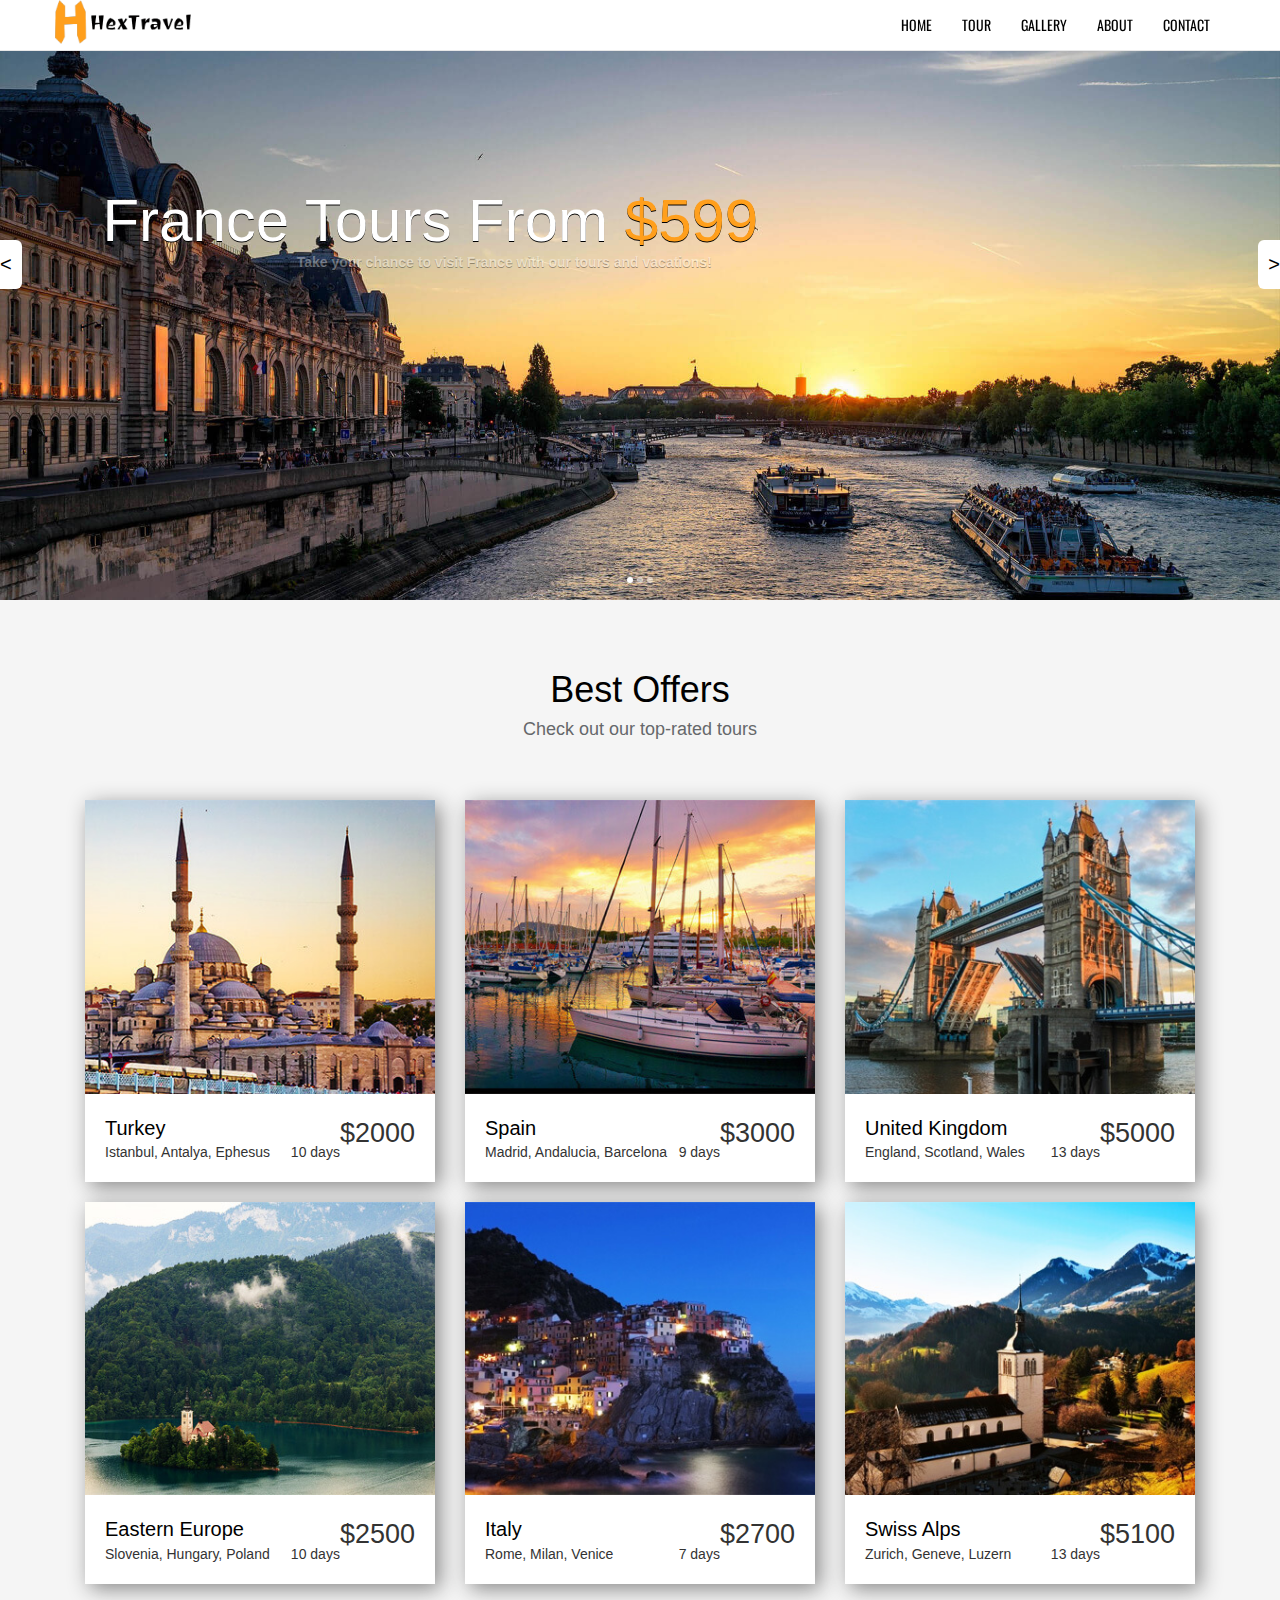
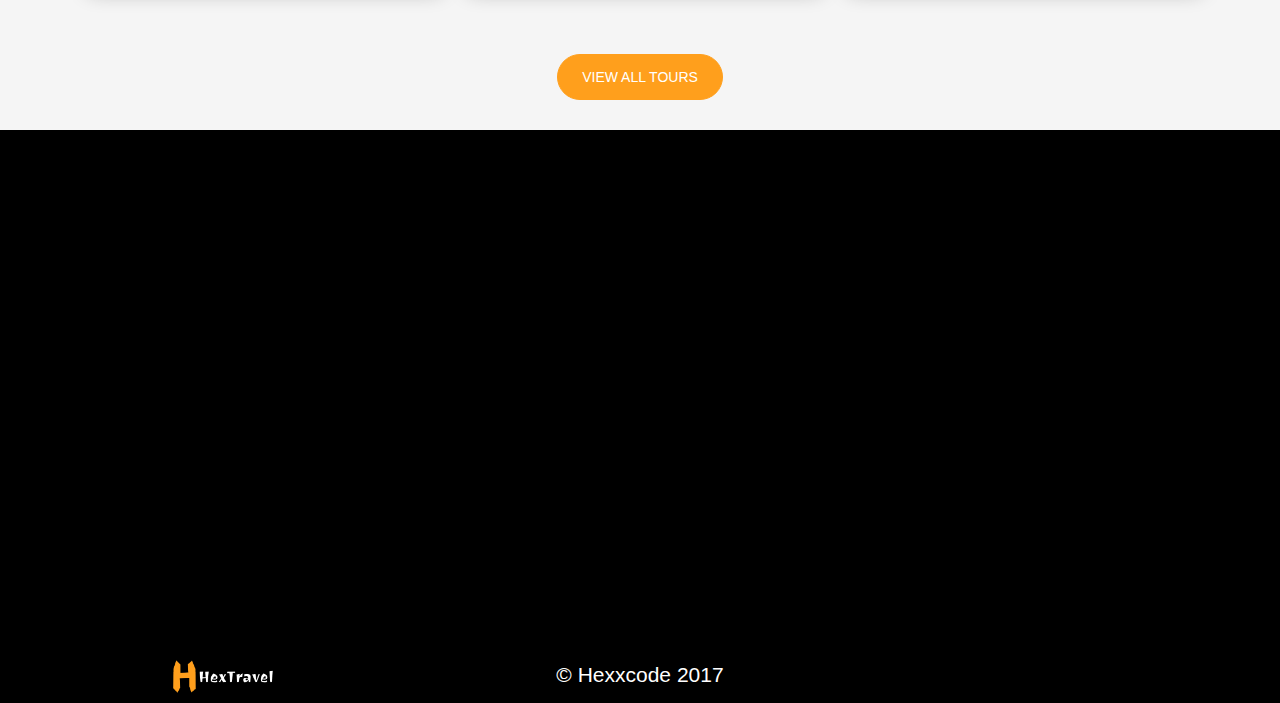
<file: index.html>
<!DOCTYPE html>
<html lang="en">
  <head>
    <meta charset="utf-8">
    <meta http-equiv="X-UA-Compatible" content="IE=edge">
    <meta name="viewport" content="width=device-width, initial-scale=1">

    <title>HEXXCODE</title>

    <!-- Bootstrap -->
    <link rel="stylesheet" href="bootstrap/css/bootstrap.min.css">

    <!-- Font-Awesome -->
    <link rel="stylesheet" href="css/font-awesome.min.css">

    <!-- Google Font -->
    <link rel="stylesheet" href="https://fonts.googleapis.com/css?family=Baloo|Oswald">

    <!-- Hover -->
    <link rel="stylesheet" href="css/hover.css" media="all">

    <!-- Responsive Slider -->
    <link rel="stylesheet" href="css/responsive-slider.css" media="screen">

    <!-- Own-Style -->
    <link rel="stylesheet" href="css/style.css">
    <link rel="stylesheet" href="css/contact.css">
    <link rel="icon" href="img/logoo-dark.ico">


  </head>
  <body>
    <div class="web-header">
      <nav class="navbar navbar-default navbar-fixed-top navbar-hextrav">
        <div class="container">
          <!-- Brand and toggle get grouped for better mobile display -->
          <div class="navbar-header">
            <button type="button" class="navbar-toggle collapsed toggle-hex" data-toggle="collapse" data-target="#bs-example-navbar-collapse-1" aria-expanded="false">
              <span class="sr-only">Toggle navigation</span>
              <span class="icon-bar"></span>
              <span class="icon-bar"></span>
              <span class="icon-bar"></span>
            </button>
            <a class="navbar-brand" href="index.html"><img src="img/logoo-dark.png" width="136px"></img></a>
          </div>

          <!-- Collect the nav links, forms, and other content for toggling -->
          <div class="collapse navbar-collapse" id="bs-example-navbar-collapse-1">
            <ul class="nav navbar-nav navbar-hex navbar-right">
              <li><a href="index.html" class="hvr-underline-from-center">HOME</a></li>
              <li><a href="tour.html" class="hvr-underline-from-center">TOUR</a></li>
              <li><a href="gallery.html" class="hvr-underline-from-center">GALLERY</a></li>
              <li><a href="about.html" class="hvr-underline-from-center">ABOUT</a></li>
              <li><a href="contact.html" class="hvr-underline-from-center">CONTACT</a></li>
            </ul>
          </div>
            <!-- /.navbar-collapse -->
        </div>
      </nav>
    </div>

    <!-- RESPONSIVE SLIDER - START -->
      <div class="responsive-slider" data-spy="responsive-slider" data-autoplay="true">
        <div class="slides" data-group="slides">
          <ul>
            <li>
              <div class="slide-body" data-group="slide">
                <img src="img/Slider/main-slid1.jpg" width="100%">
                <div class="caption header" data-animate="slideAppearRightToLeft" data-delay="300" data-length="300">
                  <h2>France Tours From <span>$599</span></h2>
                  <div class="caption sub" data-animate="slideAppearLeftToRight" data-delay="600" data-length="300">Take your chance to visit France with our tours and vacations!</div>
                </div>

              </div>
            </li>
            <li>
              <div class="slide-body" data-group="slide">
                <img src="img/Slider/main-slid2.jpg" width="100%">
                <div class="caption header" data-animate="slideAppearRightToLeft" data-delay="300" data-length="300">
                  <h2>Airline Tickets From <span>$399</span></h2>
                  <div class="caption sub" data-animate="slideAppearLeftToRight" data-delay="600" data-length="300">HexTravel provides a vast range of affordable airline tickets.</div>
                </div>

              </div>
            </li>
            <li>
              <div class="slide-body" data-group="slide">
                <img src="img/Slider/main-slid3.jpg" width="100%">
                <div class="caption header" data-animate="slideAppearRightToLeft" data-delay="300" data-length="300">
                  <h2>Enjoy Japan - from <span>$1299</span></h2>
                  <div class="caption sub" data-animate="slideAppearLeftToRight" data-delay="600" data-length="300">One of the most exotic destinations awaits. Find your tour today!</div>
                </div>

              </div>
            </li>
          </ul>
        </div>
        <a class="slider-control left" href="#" data-jump="prev"><</a>
        <a class="slider-control right" href="#" data-jump="next">></a>
        <div class="pages">
          <a class="page" href="#" data-jump-to="1">1</a>
          <a class="page" href="#" data-jump-to="2">2</a>
          <a class="page" href="#" data-jump-to="3">3</a>
        </div>
      </div>
      <!-- Responsive slider - END -->

    </div>

    <main class="page-content">
      <section class="content-offers">
          <div class="offers">
            <h1>Best Offers</h1>
            <h4>Check out our top-rated tours</h4>
          </div>

          <div class="full-content-offers">
            <div class="container">
              <div class="col-lg-4 col-md-4 col-sm-6 col-xs-12">
                <!-- Box Offers -->
                <div class="border-cont">
                  <div class="box-offers-img">
                    <a href="#"><img src="img/offers/offers1.jpg"></a>
                  </div>
                  <div class="box-offers-caption">
                    <div class="title">
                      <a href="#">Turkey</a> <span class="pull-right">$2000</span>
                    </div>
                    <div class="destination">
                      <span class="city">Istanbul, Antalya, Ephesus</span> <span class="days">10 days</span>
                    </div>
                  </div>
                </div>
              </div>

              <div class="col-lg-4 col-md-4 col-sm-6 col-xs-12">
                <!-- Box Offers -->
                <div class="border-cont">
                  <div class="box-offers-img">
                    <a href="#"><img src="img/offers/offers2.jpg"></a>
                  </div>
                  <div class="box-offers-caption">
                    <div class="title">
                      <a href="#">Spain</a> <span class="pull-right">$3000</span>
                    </div>
                    <div class="destination">
                      <span class="city">Madrid, Andalucia, Barcelona</span> <span class="days">9 days</span>
                    </div>
                  </div>
                </div>
              </div>

              <div class="col-lg-4 col-md-4 col-sm-6 col-xs-12">
                <!-- Box Offers -->
                <div class="border-cont">
                  <div class="box-offers-img">
                    <a href="#"><img src="img/offers/offers3.jpg"></a>
                  </div>
                  <div class="box-offers-caption">
                    <div class="title">
                      <a href="#">United Kingdom</a> <span class="pull-right">$5000</span>
                    </div>
                    <div class="destination">
                      <span class="city">England, Scotland, Wales</span> <span class="days">13 days</span>
                    </div>
                  </div>
                </div>
              </div>

              <div class="col-lg-4 col-md-4 col-sm-6 col-xs-12">
                <!-- Box Offers -->
                <div class="border-cont">
                  <div class="box-offers-img">
                    <a href="#"><img src="img/offers/offers4.jpg"></a>
                  </div>
                  <div class="box-offers-caption">
                    <div class="title">
                      <a href="#">Eastern Europe</a> <span class="pull-right">$2500</span>
                    </div>
                    <div class="destination">
                      <span class="city">Slovenia, Hungary, Poland</span> <span class="days">10 days</span>
                    </div>
                  </div>
                </div>
              </div>

              <div class="col-lg-4 col-md-4 col-sm-6 col-xs-12">
                <!-- Box Offers -->
                <div class="border-cont">
                  <div class="box-offers-img">
                    <a href="#"><img src="img/offers/offers5.jpg"></a>
                  </div>
                  <div class="box-offers-caption">
                    <div class="title">
                      <a href="#">Italy</a> <span class="pull-right">$2700</span>
                    </div>
                    <div class="destination">
                      <span class="city">Rome, Milan, Venice</span> <span class="days">7 days</span>
                    </div>
                  </div>
                </div>
              </div>

              <div class="col-lg-4 col-md-4 col-sm-6 col-xs-12">
                <!-- Box Offers -->
                <div class="border-cont">
                  <div class="box-offers-img">
                    <a href="#"><img src="img/offers/offers6.jpg"></a>
                  </div>
                  <div class="box-offers-caption">
                    <div class="title">
                      <a href="#">Swiss Alps</a> <span class="pull-right">$5100</span>
                    </div>
                    <div class="destination">
                      <span class="city">Zurich, Geneve, Luzern</span> <span class="days">13 days</span>
                    </div>
                  </div>
                </div>
              </div>


            </div>

            <div class="offset-top-50">
              <a href="tour.html" class="btn btn-primary">VIEW ALL TOURS</a>
            </div>
          </div>
      </section>

      <section class="parallax-main-page1">

      </section>

      <section class="our-relation">

      </section>

      <div class="contact-column">
      <div class=container-fluid>
        <div class="column-contact our-agency">
          <div class="col-lg-4 col-md-4 col-sm-6 col-xs-12">
            <div class="title">
              <img src="img/logoo.png" width="100px">
            </div>
          </div>

          <div class="col-lg-4 col-md-4 col-sm-6 col-xs-12">
            <div class="copyright">
              &copy; Hexxcode 2017
            </div>
          </div>
        </div>
      </div>
    </div>


    </main>




    <!-- jQuery (necessary for Bootstrap's JavaScript plugins) -->
    <script src="https://ajax.googleapis.com/ajax/libs/jquery/1.12.4/jquery.min.js"></script>

    <script src="bootstrap/js/bootstrap.min.js"></script>

    <script src="js/jquery-3.1.1.min.js"></script>

    <script src="js/jquery.js"></script>
    <script src="js/jquery.event.move.js"></script>
    <script src="js/responsive-slider.js"></script>

  </body>
</html>
</file>
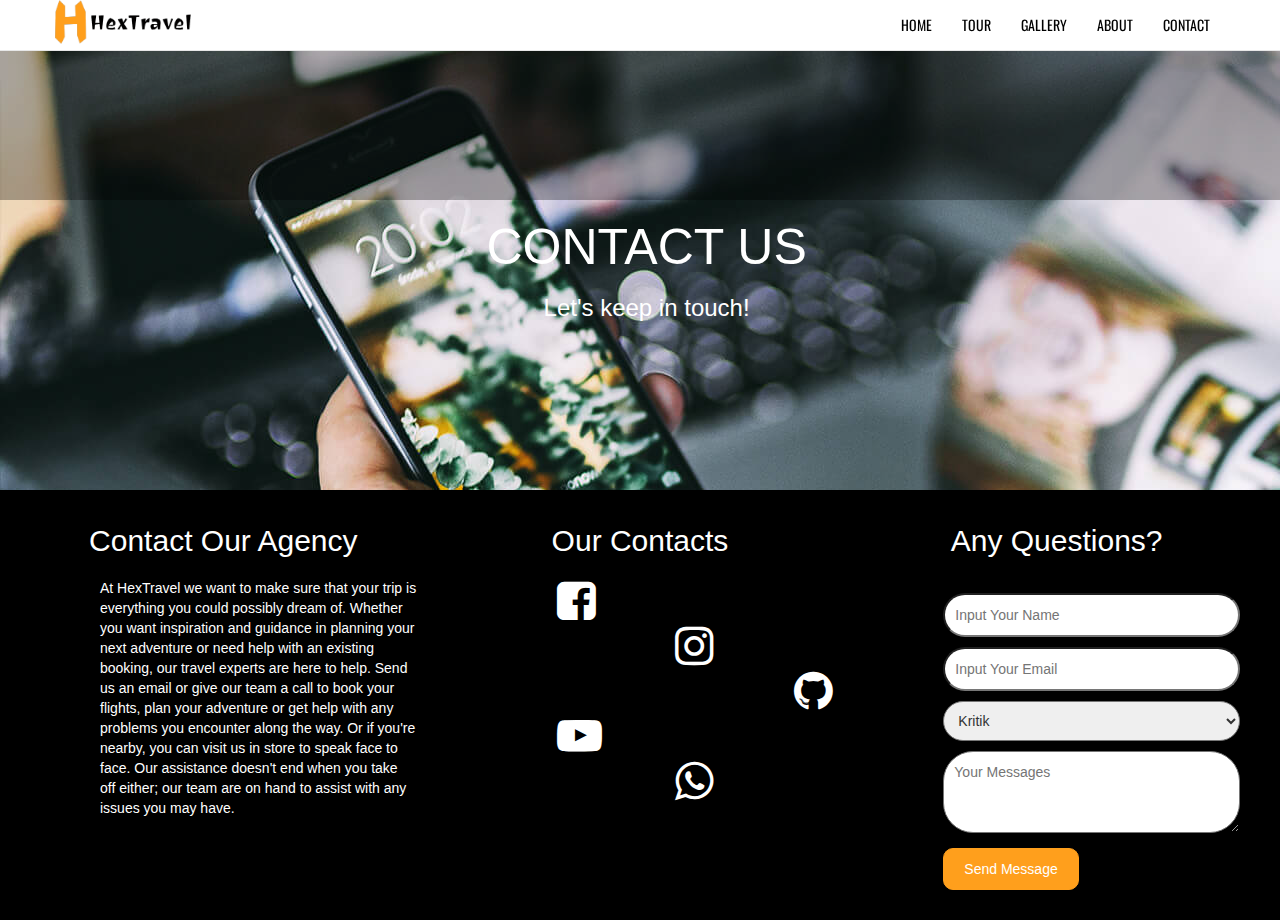
<file: contact.html>
<!DOCTYPE html>
<html lang="en">
  <head>
    <meta charset="utf-8">
    <meta http-equiv="X-UA-Compatible" content="IE=edge">
    <meta name="viewport" content="width=device-width, initial-scale=1">
    
    <title>HEXXCODE</title>

    <!-- Bootstrap -->
    <link rel="stylesheet" href="bootstrap/css/bootstrap.min.css">

    <!-- Font-Awesome -->
    <link rel="stylesheet" href="css/font-awesome.min.css">

    <!-- Google Font -->
    <link rel="stylesheet" href="https://fonts.googleapis.com/css?family=Baloo|Oswald">

    <!-- Hover -->
    <link rel="stylesheet" href="css/hover.css" media="all">

    <!-- Responsive Slider -->
    <link rel="stylesheet" href="css/responsive-slider.css" media="screen">

    <!-- Own-Style -->
    <link rel="stylesheet" href="css/style.css">
    <link rel="stylesheet" href="css/contact.css">

    
  </head>
  <body>
    <div class="web-header">
      <nav class="navbar navbar-default navbar-fixed-top navbar-hextrav">
        <div class="container">
          <!-- Brand and toggle get grouped for better mobile display -->
          <div class="navbar-header">
            <button type="button" class="navbar-toggle collapsed toggle-hex" data-toggle="collapse" data-target="#bs-example-navbar-collapse-1" aria-expanded="false">
              <span class="sr-only">Toggle navigation</span>
              <span class="icon-bar"></span>
              <span class="icon-bar"></span>
              <span class="icon-bar"></span>
            </button>
            <a class="navbar-brand" href="index.html"><img src="img/logoo-dark.png" width="136px"></img></a>
          </div>

          <!-- Collect the nav links, forms, and other content for toggling -->
          <div class="collapse navbar-collapse" id="bs-example-navbar-collapse-1">
            <ul class="nav navbar-nav navbar-hex navbar-right">
              <li><a href="index.html" class="hvr-underline-from-center">HOME</a></li>
              <li><a href="tour.html" class="hvr-underline-from-center">TOUR</a></li>
              <li><a href="gallery.html" class="hvr-underline-from-center">GALLERY</a></li>
              <li><a href="about.html" class="hvr-underline-from-center">ABOUT</a></li>
              <li><a href="contact.html" class="hvr-underline-from-center">CONTACT</a></li>
            </ul>
          </div>
            <!-- /.navbar-collapse -->
        </div>
      </nav>
    </div>

    <div class="pict-contact">
      <div class="contact-title">
          <h1>CONTACT US</h1>
          <h3>Let's keep in touch!</h3>
        </div>
      <div class="black-bg"></div>
    </div>

    <div class="contact-column">
      <div class=container-fluid>
        <div class="column-contact our-agency">
          <div class="col-lg-4 col-md-4 col-sm-6 col-xs-12">
            <div class="title">
              Contact Our Agency
            </div>
            <div class="content">
              <p>At HexTravel we want to make sure that your trip is everything you could possibly dream of. Whether you want inspiration and guidance in planning your next adventure or need help with an existing booking, our travel experts are here to help. Send us an email or give our team a call to book your flights, plan your adventure or get help with any problems you encounter along the way. Or if you're nearby, you can visit us in store to speak face to face. Our assistance doesn't end when you take off either; our team are on hand to assist with any issues you may have.</p>
            </div>
          </div>
        </div>

        <div class="column-contact our-contact">
          <div class="col-lg-4 col-md-4 col-sm-6 col-xs-12">
            <div class="title">
              Our Contacts
            </div>
            <div class="content">
              <ul>
                <li class="left"><a href="#"><i class="fa fa-facebook-square"></i></a></li>
                <li class="mid"><a href="#"><i class="fa fa-instagram"></i></a></li>
                <li class="right"><a href="#"><i class="fa fa-github"></i></a></li>
                <li class="left"><a href="#"><i class="fa fa-youtube-play"></i></a></li>
                <li class="mid"><a href="#"><i class="fa fa-whatsapp"></i></a></li>
              </ul>
            </div>
          </div>
        </div>

        <div class="column-contact questions">
          <div class="col-lg-4 col-md-4 col-sm-6 col-xs-12">
            <div class="title">
              Any Questions?
            </div>
            <div class="content">
                <form class="form-contact">
                  
                  <input type="text" placeholder="Input Your Name">
                  <input type="email" placeholder="Input Your Email">
                  <select>
                    <option value="K">Kritik</option>
                    <option value="S">Saran</option>
                  </select>
                  <textarea rows="3" placeholder="Your Messages"></textarea>
                  <input type="submit" class="btn-send" value="Send Message">
                </form>
            </div>
          </div>
        </div>
      </div>
    </div>
  


    <!-- jQuery (necessary for Bootstrap's JavaScript plugins) -->
    <script src="https://ajax.googleapis.com/ajax/libs/jquery/1.12.4/jquery.min.js"></script>
    
    <script src="bootstrap/js/bootstrap.min.js"></script>

    <script src="js/jquery-3.1.1.min.js"></script>

    <script src="js/jquery.js"></script>
    <script src="js/jquery.event.move.js"></script>
    <script src="js/responsive-slider.js"></script>

  </body>
</html>
</file>
<file: css/style.css>
body{

}
/*Change Background Navigation */
.navbar-hextrav{
	background:#000!important;
}
/* Change Background-Color toggle when click and hover */
.navbar-default .toggle-hex:focus, .navbar-default .toggle-hex:hover{
	background-color:#000;
}
.navbar-default .navbar-nav>li>a:focus{
	color:#fff!important;
}
/* Change text-align when click toggle */
.navbar-hex>li>a{
	text-align:center;
}
/* Change Border-Color toggle Navigation */
.navbar-default .toggle-hex{
	border-color:transparent;
}
/* Change Font-Color Navigation */
.navbar-default .navbar-hex>li>a{
	color:#fff;
	font-family:'Oswald', sans-serif;
}
/* Change Font-Color Navigation when Hover */
.navbar-default .navbar-hex>li>a:hover{
	color:#fff;
}
/* Change Color Toggle-IconBar */
.navbar-default .navbar-toggle .icon-bar{
	background-color:#fff!important;
}
.navbar-brand{
	padding:0!important;
}
.navbar-brand>img{

}
.offers{
	height:80px;

}
.carousel-caption>h1{
	font-size:50px!important;
}
.content-offers{
	background:#f5f5f5;
	padding-top:70px;
}


.offers>h1{
	margin:0;
	text-align:center;
	color:#000;
}
 .offers>h4{
 	margin:0;
 	padding-top:10px;
 	text-align:center;
 	color:#66686b;
 }
.full-content-offers{
	margin-top:50px;
}
.full-content-offers img{
	width:100%;
}
.box-offers{
	display:inline-block;
}
.order, .slide-caption{
	position:absolute;
	top:25%;
	left:25%;
	z-index:99;
}
.order{

}
.slide-caption>h1, .slide-caption>h4{
	color:white;
	text-align:center;
}
.border-cont{
	display:inline-block;
	background:#fff;
	margin-bottom:20px;
	box-shadow: 5px 5px 20px #888;
	transition:box-shadow 0.2s ease-in;
}
.border-cont:hover{
	box-shadow: 10px 10px 10px #888;
}

.box-offers-caption{
	display:block;
	padding:20px;
}

.box-offers-caption a{
	font-size:20px;
	text-decoration:none;
	color:#000;
	transition:all 0.25s ease-in;
}
.box-offers-caption .pull-right{
	font-size:27px;
}

.box-offers-caption a:hover{
	color:#ff9f1c;
}
.offset-top-50{
	margin-top:50px;
	text-align:center;
	padding-bottom:30px;
}
.btn-primary {
    color: #fff;
    background-color: #ff9f1c!important;
    border-color: #ff9f1c!important;
    border-radius:40px;
    transition:all 0.5s ease-out;
    padding:12px 24px;
}
.offset-top-50 .btn:hover{
	background:#000!important;
	border-color:#000!important;
}
.parallax-main-page1{
	background-image:url('../img/parallax/parallax-pict1.jpg');
	height:500px;
	background-attachment:fixed;
}


.slider-control:focus{
	text-decoration:none!important;
}

.responsive-slider .slides ul li .slide-body .caption.header h2 {
    font-size: 60px;
}
.caption>h2>span{
	display:inline-block;
	color:#ff9f1c!important;
}

.destination .days{
	float:right;
}


.tour-page{
	background-image:url('../img/page-construction.png');
	min-height:680px;
}

.under-construction h1{
	font-size:60px;
	position:absolute;
	top:55%;
	left:8%;
	color:#fff;
	background:#ff9f1c;
}
.under-construction>a{
	font-size:30px;
	position:absolute;
	bottom:25%;
	left:40%;
	color:#fff;
	background:#000;
	transition:all 0.4s ease-out;
}
.under-construction>a:hover{
	text-decoration:none;
	color:#ff9f1c;
	border-radius:10px;
}

.copyright{
	font-size:1.5em;
	text-align:center;
	color:#fff;
}
</file>
<file: css/contact.css>
body{
	background:#000;
}
/*Change Background Navigation */
.navbar-hextrav{
	background:#fff!important;
}
/* Change Background-Color toggle when click and hover */
.navbar-default .toggle-hex:focus, .navbar-default .toggle-hex:hover{
	background-color:#fff;
}
.navbar-default .navbar-nav>li>a:focus{
	color:#000!important;
}
/* Change text-align when click toggle */
.navbar-hex>li>a{
	text-align:center;
}
/* Change Border-Color toggle Navigation */
.navbar-default .toggle-hex{
	border-color:transparent;
}
/* Change Font-Color Navigation */
.navbar-default .navbar-hex>li>a{
	color:#000;
	font-family:'Oswald', sans-serif;
}
/* Change Font-Color Navigation when Hover */
.navbar-default .navbar-hex>li>a:hover{
	color:#000;
}
/* Change Color Toggle-IconBar */
.navbar-default .navbar-toggle .icon-bar{
	background-color:#000!important;
}

.navbar-brand{
	padding:0!important;
}
.navbar-brand>img{

}

.pict-contact{
	background-image:url('../img/bg-contact.jpg');
	min-height:490px;
	background-attachment:fixed;
}
.black-bg{
	height:200px;
	background:#000;
	opacity:0.3;
}
.contact-title{
	text-align:center;
	color:#fff;
	top:200px;
	left:38%;
	position:absolute;
	z-index:99;
}
.contact-title h1{
	font-size:50px;
}

.contact-column{
	margin-top:30px;
}

.column-contact .title{
	color:#fff;
	font-size:30px;
	text-align:center;
}
.column-contact .title img{
	vertical-align: top;
}
.content{
	margin-top:15px;
	padding-left:70px;
}
.content p{
	text-align:left;
	color:#fff;
}
.content li{
	list-style:none;
}
.content li>a>i{
	color:#fff;
	font-size:45px;
	transition:all 0.3s ease-in;
}
.content li>a>i:hover{
	color:#ff9f1c;
}
.content .left{
	text-align:left;
}
.content .mid{
	text-align:center;
}
.content .right{
	text-align:right;
}

.form-contact{
	margin:20px 0;
	padding:10px;

}
.form-contact:focus{

}

.form-contact>input[type="text"], .form-contact>input[type="email"], .form-contact>input[type="password"], .form-contact>select, .form-contact>textarea{
	padding:10px;
	width:100%;
	margin-bottom:10px;
	border-radius:30px;


}
.form-contact>input[type="text"]:focus, .form-contact>input[type="email"]:focus, .form-contact>input[type="password"]:focus, .form-contact>select:focus, .form-contact>textarea:focus{
	border-radius:30px;
	border:2px solid #cf7700;
	outline:none;
}
.btn-send{
	background:#ff9f1c;
	padding:10px 20px;
	color:white;
	border:1px solid #ff9f1c;
	border-radius:10px;
	transition:all 0.3s ease-in;
}
.btn-send:hover{
	background:#cf7700;
	cursor:pointer;
	border:1px solid #cf7700;
}
</file>
<file: css/responsive-slider.css>
.responsive-slider {
  width: 100%;
  position: relative;
}
.responsive-slider [data-animate] {
  opacity: 0;
}
.responsive-slider .slides {
  position: relative;
  overflow: hidden;
}
.responsive-slider .slides ul {
  list-style-type: none;
  padding: 0;
  margin: 0;
  white-space: nowrap;
  font-size: 0;
}
.responsive-slider .slides ul li {
  display: inline-block;
  max-width: 100%;
}
.responsive-slider .slides ul li .slide-body {
  display: inline-block;
  position: relative;
  max-width: 100%;
  font-size: 14px;
}
.responsive-slider .slides ul li .slide-body img {
  max-width: 100%;
}
.responsive-slider .slides ul li .slide-body .caption {
  position: absolute;
  color: #fff;
  text-shadow: 0px 1px 0px #000000;
}
.responsive-slider .slides ul li .slide-body .caption.header {
  top: 28%;
  left: 8%;
}
.responsive-slider .slides ul li .slide-body .caption.header h2 {
  font-size: 40px;
}
.responsive-slider .slides ul li .slide-body .caption.header h2 i {
  font-size: 35px;
}
@media (min-width: 481px) and (max-width: 767px) {
  .responsive-slider .slides ul li .slide-body .caption.header h2 {
    font-size: 25px;
  }
  .responsive-slider .slides ul li .slide-body .caption.header h2 i {
    font-size: 20px;
  }
}
@media (max-width: 480px) {
  .responsive-slider .slides ul li .slide-body .caption.header h2 {
    font-size: 16px;
  }
  .responsive-slider .slides ul li .slide-body .caption.header h2 i {
    font-size: 14px;
  }
}
.responsive-slider .slides ul li .slide-body .caption.sub {
  bottom: -8px;
  right: -20px;
  font-weight: bold;
}
@media (min-width: 481px) and (max-width: 767px) {
  .responsive-slider .slides ul li .slide-body .caption.sub {
    font-size: 11px;
    bottom: 0px;
    right: -10px;
  }
}
@media (max-width: 480px) {
  .responsive-slider .slides ul li .slide-body .caption.sub {
    font-size: 10px;
    bottom: 5px;
    right: 0;
  }
}
.responsive-slider .slides ul li .slide-body .caption.img-html5 {
  top: 13%;
  right: 8%;
  width: 30%;
}
.responsive-slider .slides ul li .slide-body .caption.img-html5 img {
  max-width: 100%;
}
.responsive-slider .slides ul li .slide-body .caption.img-css3 {
  top: 57%;
  right: 12%;
  width: 10%;
}
.responsive-slider .slides ul li .slide-body .caption.img-css3 img {
  max-width: 100%;
}
.responsive-slider .slides ul li .slide-body .caption.img-bootstrap {
  top: 48%;
  right: 12%;
  width: 11%;
}
.responsive-slider .slides ul li .slide-body .caption.img-bootstrap img {
  max-width: 100%;
}
.responsive-slider .slides ul li .slide-body .caption.img-twitter {
  top: 19%;
  right: 12%;
  width: 11%;
}
.responsive-slider .slides ul li .slide-body .caption.img-twitter img {
  max-width: 100%;
}
.responsive-slider .slides ul li .slide-body .caption.img-jquery {
  top: 66%;
  right: 12%;
  width: 33%;
}
.responsive-slider .slides ul li .slide-body .caption.img-jquery img {
  max-width: 100%;
}
.responsive-slider .slider-control {
  position: absolute;
  font-size: 20px;
  color: #000;
  top: 40%;
  background-color: #fff;
  padding: 10px;
}
.responsive-slider .slider-control.left {
  left: 0;
  padding-left: 0;
  -webkit-border-radius: 0px 6px 6px 0px;
  border-radius: 0px 6px 6px 0px;
}
.responsive-slider .slider-control.left:hover {
  text-decoration: none;
  padding-left: 10px;
}
.responsive-slider .slider-control.right {
  right: 0;
  padding-right: 0;
  -webkit-border-radius: 6px 0px 0px 6px;
  border-radius: 6px 0px 0px 6px;
}
.responsive-slider .slider-control.right:hover {
  text-decoration: none;
  padding-right: 10px;
}
@media (max-width: 480px) {
  .responsive-slider .slider-control.left,
  .responsive-slider .slider-control.right {
    display: none;
  }
}
.responsive-slider .pages {
  position: absolute;
  bottom: 0;
  left: 0;
  width: 100%;
  text-align: center;
}
.responsive-slider .pages .page {
  display: inline-block;
  color: transparent;
  width: 5px;
  height: 5px;
  border: 3px solid #fff;
  border-radius: 50%;
  opacity: 0.5;
}
.responsive-slider .pages .page.active {
  opacity: 1;
}
</file>
